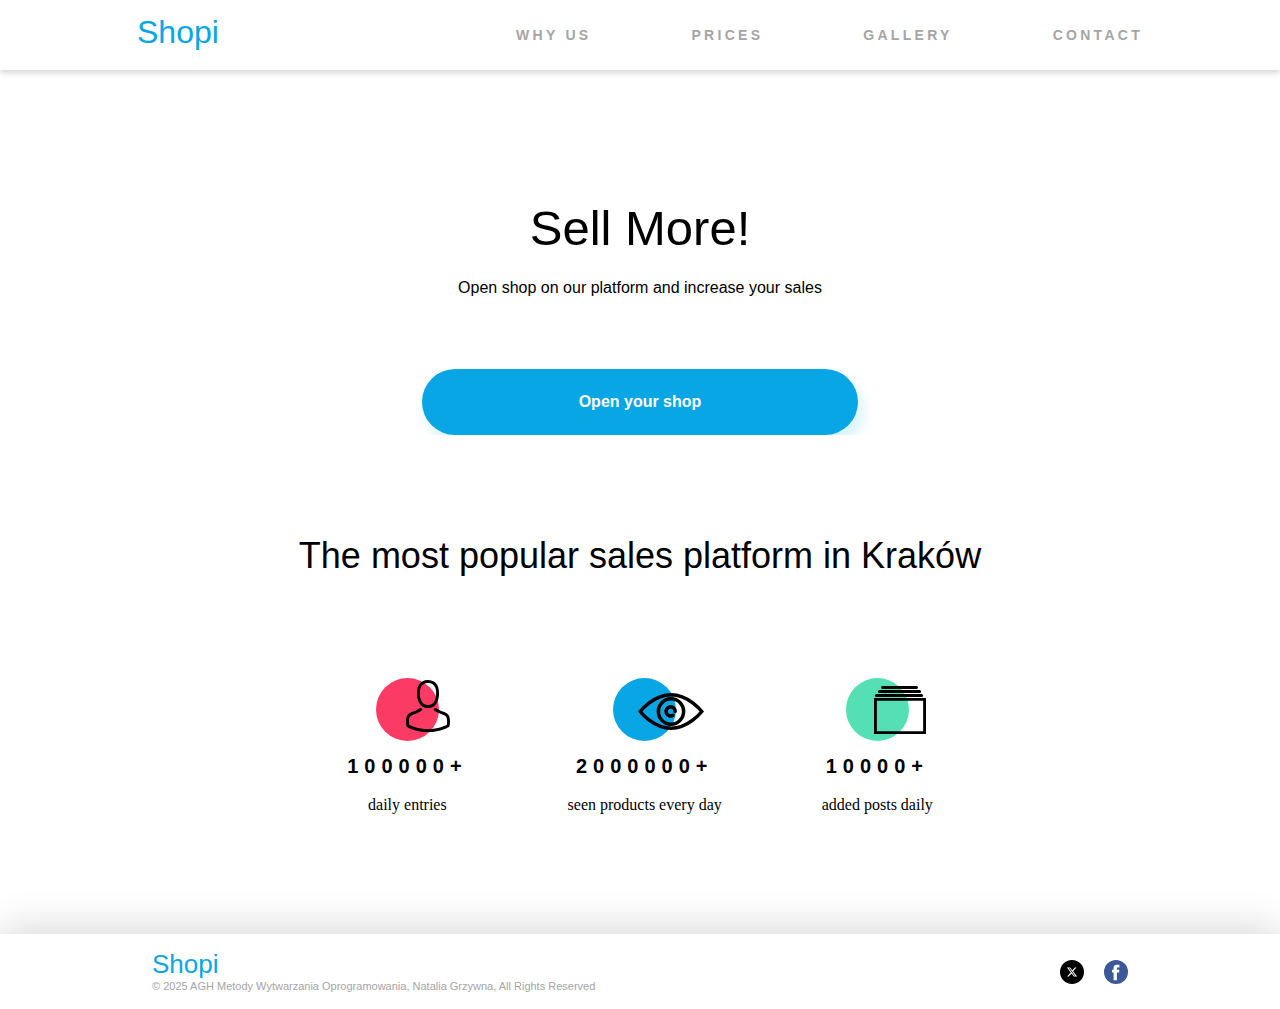
<file: index.html>
<!DOCTYPE html>
<html lang="en">
<head>
    <meta charset="UTF-8">
    <meta name="viewport" content="width=device-width, initial-scale=1.0">
    <meta name="description" content="Boost Your Sales helps businesses launch and scale their online stores with ease. Join our platform to grow your brand today.">
    <meta http-equiv="X-UA-Compatible" content="ie=edge">
    <title>Shopi - Boost Your Sales</title>
    <link rel="preload" href="https://fonts.googleapis.com/css2?family=Funnel+Sans:wght@300..800&display=swap" as="style">
    <link rel="stylesheet" href="css/reset.css">
    <link rel="stylesheet" href="css/style.css">
</head>

<body class="main">
<header>
    <nav class="header__container container">
        <a href="index.html" target="_self" class="logo">Shopi</a>
        <ul class="header__menu">
            <li><a href="About.html" class="header__menu__element">WHY US</a></li>
            <li><a href="Pricing.html" class="header__menu__element">PRICES</a></li>
            <li><a href="Gallery.html" class="header__menu__element">GALLERY</a></li>
            <li><a href="Contact.html" class="header__menu__element">CONTACT</a></li>
        </ul>
    </nav>
</header>

<section class="opening-section">
    <h1>Sell More!</h1>
    <p>Open shop on our platform and increase your sales</p>
    <a href="Contact.html" class="btn btn-primary">Open your shop</a>
</section>

<section class="stats">
    <h2>The most popular sales platform in Kraków</h2>
    <div class="stats__container">
        <div class="stats__container__box box--daily-entries">
            <div class="circle circle--one">
                <img class="icons icon1" src="assets/Person.svg" alt="Person icon">
            </div>
            <span class="number">100000+</span>
            <span class="box__description">daily entries</span>
        </div>
        <div class="stats__container__box box--seen-products">
            <div class="circle circle--two">
                <img class="icons icon2" src="assets/Eye.svg" alt="Eye icon">
            </div>
            <span class="number">2000000+</span>
            <span class="box__description">seen products every day</span>
        </div>
        <div class="stats__container__box box--added-posts">
            <div class="circle circle--three">
                <img class="icons icon3" src="assets/Catalog.svg" alt="Catalog icon">
            </div>
            <span class="number">10000+</span>
            <span class="box__description">added posts daily</span>
        </div>
    </div>
</section>

<footer>
    <div class="footer__content">
        <div class="footer__logo">
            <span class="footer__logo_text">Shopi</span>
            <span class="footer__logo__info">© 2025 AGH Metody Wytwarzania Oprogramowania, Natalia Grzywna, All Rights Reserved</span>
        </div>
        <div class="footer__links">
            <a href="https://x.com" class="footer__link1" aria-label="X"></a>
            <a href="https://facebook.com" class="footer__link2" aria-label="Facebook"></a>
        </div>
    </div>
</footer>
</body>
</html>
</file>
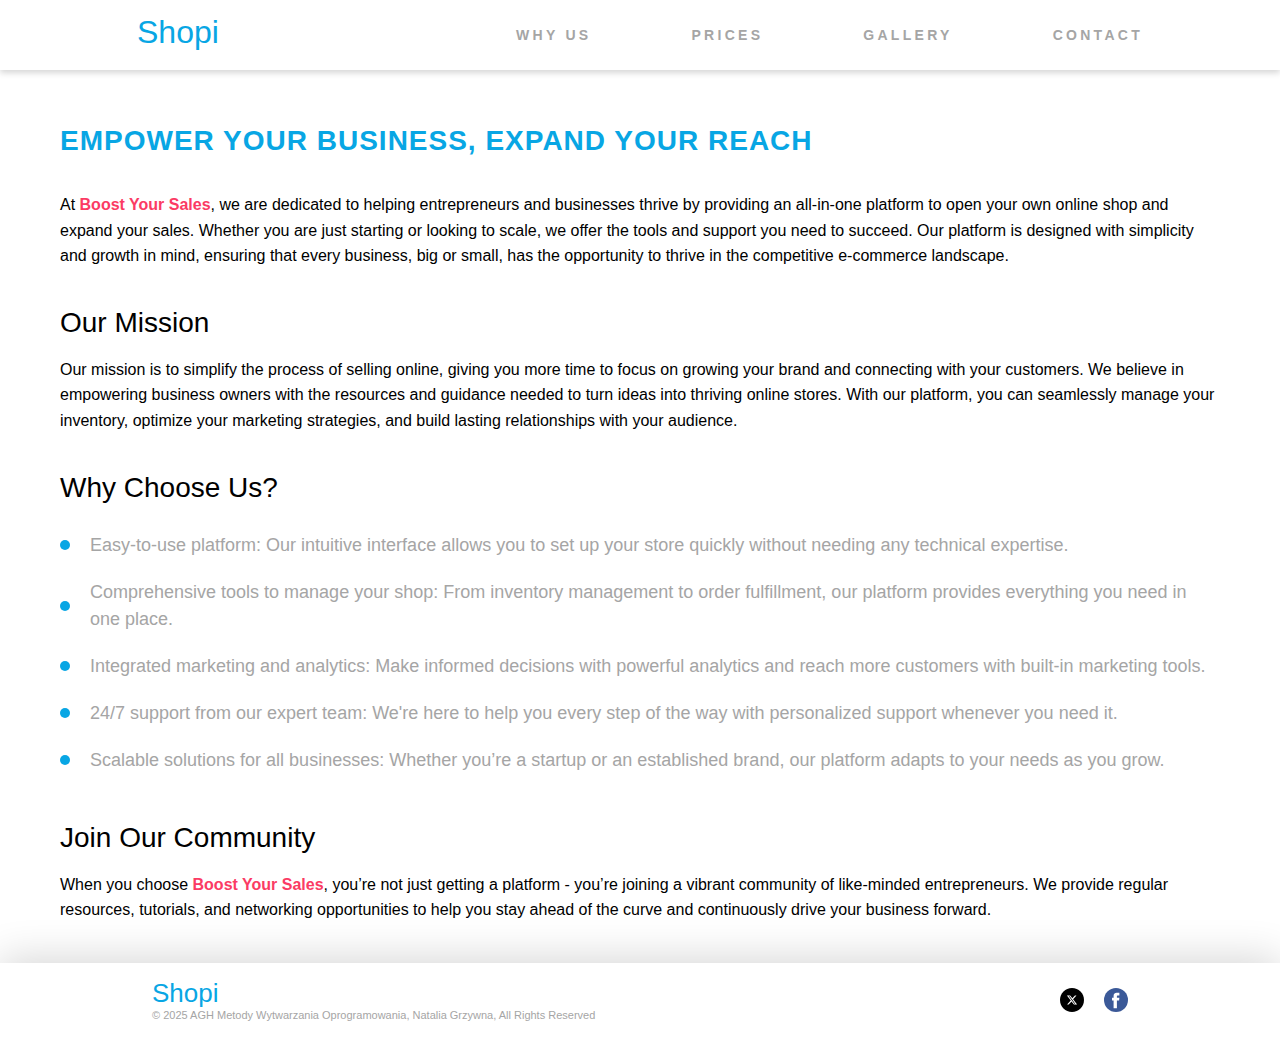
<file: About.html>
<!DOCTYPE html>
<html lang="en">
<head>
    <meta charset="UTF-8">
    <meta name="viewport" content="width=device-width, initial-scale=1.0">
    <meta name="description" content="Boost Your Sales helps businesses launch and scale their online stores with ease. Join our platform to grow your brand today.">
    <meta http-equiv="X-UA-Compatible" content="ie=edge">
    <title>Shopi - Boost Your Sales</title>
    <link rel="preload" href="https://fonts.googleapis.com/css2?family=Funnel+Sans:wght@300..800&display=swap" as="style">
    <link rel="stylesheet" href="css/reset.css">
    <link rel="stylesheet" href="css/style.css">
</head>

<body class="about-us">
<header>
    <nav class="header__container container">
        <a href="index.html" target="_self" class="logo">Shopi</a>
        <ul class="header__menu">
            <li><a href="About.html" class="header__menu__element">WHY US</a></li>
            <li><a href="Pricing.html" class="header__menu__element">PRICES</a></li>
            <li><a href="Gallery.html" class="header__menu__element">GALLERY</a></li>
            <li><a href="Contact.html" class="header__menu__element">CONTACT</a></li>
        </ul>
    </nav>
</header>
<section class="about-us__container">
    <div class="about-us__content">
        <h2 class="about-us__subtitle">Empower Your Business, Expand Your Reach</h2>
        <p class="about-us__text">
            At <span class="about-us__highlight">Boost Your Sales</span>, we are dedicated to helping entrepreneurs and
            businesses thrive by providing an all-in-one platform to open your own online shop and expand your sales. Whether you
            are just starting or looking to scale, we offer the tools and support you need to succeed. Our platform is designed
            with simplicity and growth in mind, ensuring that every business, big or small, has the opportunity to thrive in the
            competitive e-commerce landscape.
        </p>

        <h3 class="about-us__section-title">Our Mission</h3>
        <p class="about-us__text">
            Our mission is to simplify the process of selling online, giving you more time to focus on growing your
            brand and connecting with your customers. We believe in empowering business owners with the resources and guidance
            needed to turn ideas into thriving online stores. With our platform, you can seamlessly manage your inventory,
            optimize your marketing strategies, and build lasting relationships with your audience.
        </p>

        <h3 class="about-us__section-title">Why Choose Us?</h3>
        <ul class="about-us__list">
            <li class="about-us__list-item">
                <strong>Easy-to-use platform:</strong> Our intuitive interface allows you to set up your store quickly
                without needing any technical expertise.
            </li>
            <li class="about-us__list-item">
                <strong>Comprehensive tools to manage your shop:</strong> From inventory management to order fulfillment,
                our platform provides everything you need in one place.
            </li>
            <li class="about-us__list-item">
                <strong>Integrated marketing and analytics:</strong> Make informed decisions with powerful analytics
                and reach more customers with built-in marketing tools.
            </li>
            <li class="about-us__list-item">
                <strong>24/7 support from our expert team:</strong> We're here to help you every step of the way with
                personalized support whenever you need it.
            </li>
            <li class="about-us__list-item">
                <strong>Scalable solutions for all businesses:</strong> Whether you’re a startup or an established brand,
                our platform adapts to your needs as you grow.
            </li>
        </ul>

        <h3 class="about-us__section-title">Join Our Community</h3>
        <p class="about-us__text">
            When you choose <span class="about-us__highlight">Boost Your Sales</span>, you’re not just getting a platform - you’re joining
            a vibrant community of like-minded entrepreneurs. We provide regular resources, tutorials, and networking opportunities
            to help you stay ahead of the curve and continuously drive your business forward.
        </p>
    </div>
</section>

<footer>
    <div class="footer__content">
        <div class="footer__logo">
            <span class="footer__logo_text">Shopi</span>
            <span class="footer__logo__info">© 2025 AGH Metody Wytwarzania Oprogramowania, Natalia Grzywna, All Rights Reserved</span>
        </div>
        <div class="footer__links">
            <a href="https://x.com" class="footer__link1" aria-label="X"></a>
            <a href="https://facebook.com" class="footer__link2" aria-label="Facebook"></a>
        </div>
    </div>
</footer>
</body>
</html>
</file>
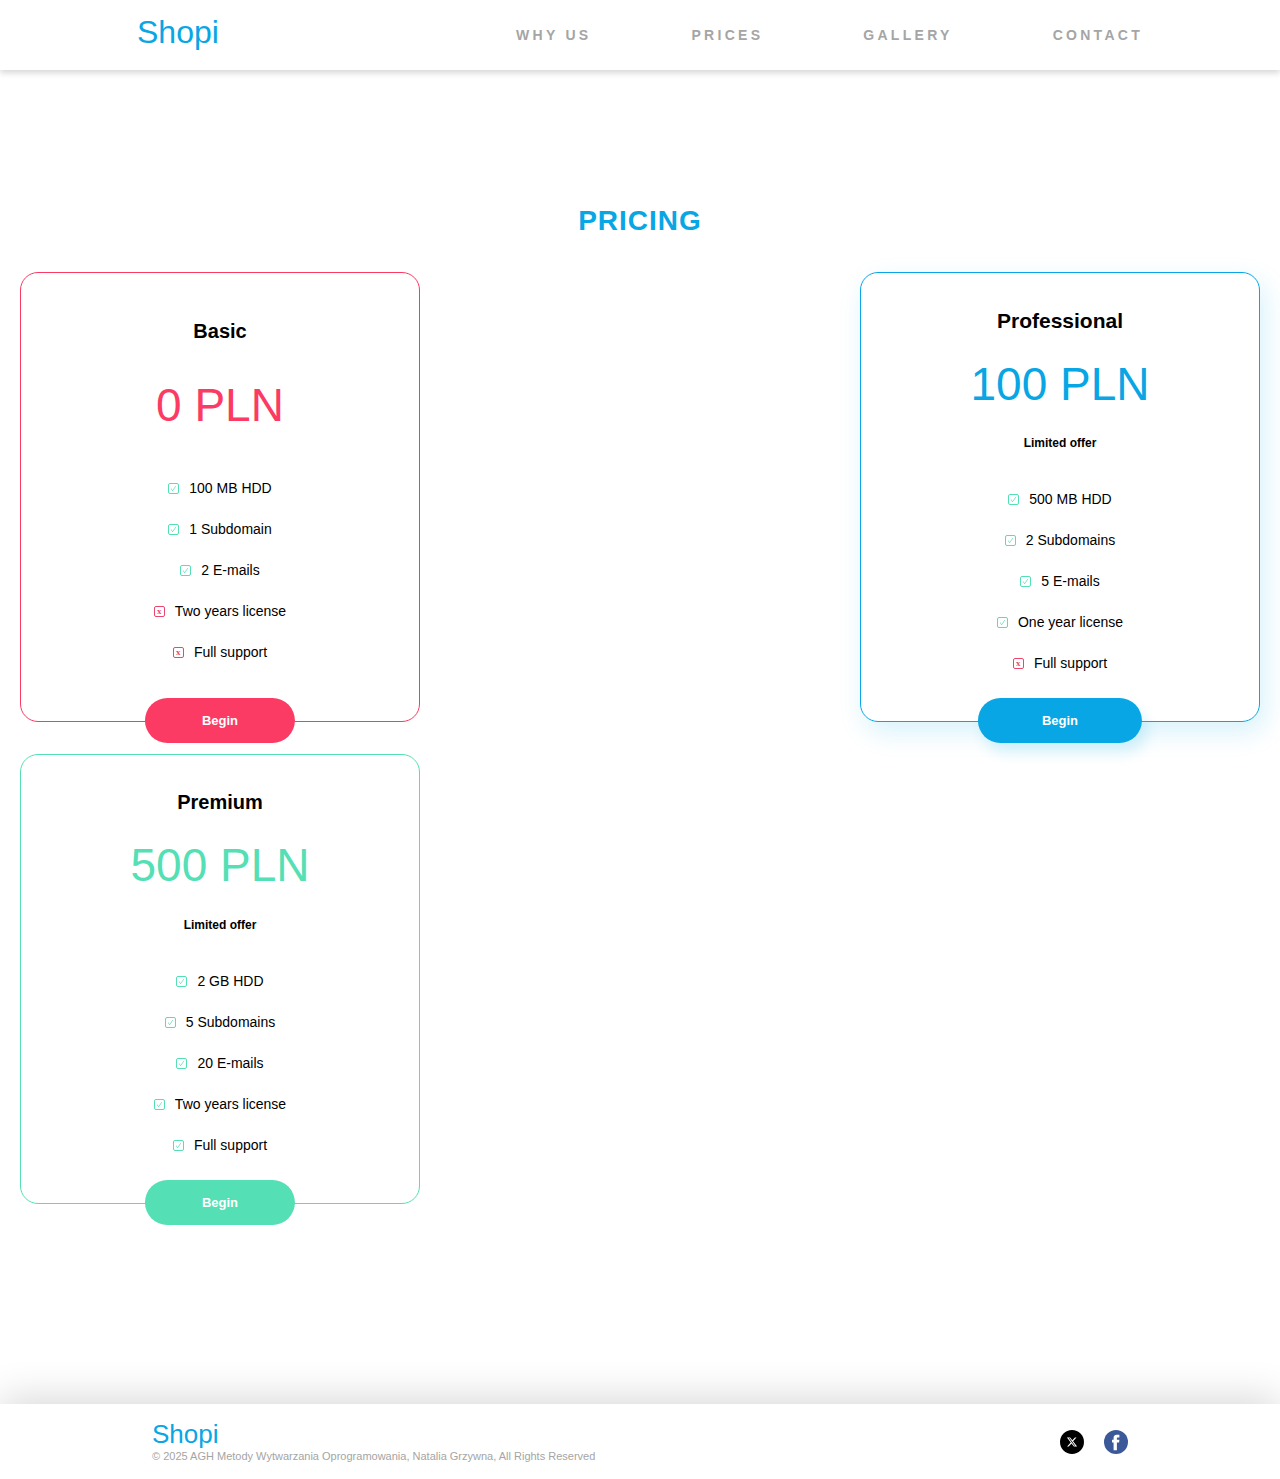
<file: Pricing.html>
<!DOCTYPE html>
<html lang="en">
<head>
    <meta charset="UTF-8">
    <meta name="viewport" content="width=device-width, initial-scale=1.0">
    <meta name="description" content="Boost Your Sales helps businesses launch and scale their online stores with ease. Join our platform to grow your brand today.">
    <meta http-equiv="X-UA-Compatible" content="ie=edge">
    <title>Shopi - Boost Your Sales</title>
    <link rel="preload" href="https://fonts.googleapis.com/css2?family=Funnel+Sans:wght@300..800&display=swap" as="style">
    <link rel="stylesheet" href="css/reset.css">
    <link rel="stylesheet" href="css/style.css">
</head>

<body class="pricing">
<header>
    <nav class="header__container container">
        <a href="index.html" target="_self" class="logo">Shopi</a>
        <ul class="header__menu">
            <li><a href="About.html" class="header__menu__element">WHY US</a></li>
            <li><a href="Pricing.html" class="header__menu__element">PRICES</a></li>
            <li><a href="Gallery.html" class="header__menu__element">GALLERY</a></li>
            <li><a href="Contact.html" class="header__menu__element">CONTACT</a></li>
        </ul>
    </nav>
</header>
<section class="pricing">
    <div class="pricing__container">
        <h2>Pricing</h2>
        <div class="pricing__box__container">
            <div class="pricing__box pricing__box1">
                <p>Basic</p>
                <p class="price">0 PLN</p>
                <ul class="pricing__description">
                    <li>100 MB HDD</li>
                    <li>1 Subdomain</li>
                    <li>2 E-mails</li>
                    <li>Two years license</li>
                    <li>Full support</li>
                </ul>
                <a href="#" class="pricing__box__button pricing__button1">Begin</a>
            </div>
            <div class="pricing__box pricing__box2">
                <p>Professional</p>
                <p class="price">100 PLN</p>
                <p>Limited offer</p>
                <ul class="pricing__description">
                    <li>500 MB HDD</li>
                    <li>2 Subdomains</li>
                    <li>5 E-mails</li>
                    <li>One year license</li>
                    <li>Full support</li>
                </ul>
                <a href="#" class="pricing__box__button pricing__button2">Begin</a>
            </div>
            <div class="pricing__box pricing__box3">
                <p>Premium</p>
                <p class="price">500 PLN</p>
                <p>Limited offer</p>
                <ul class="pricing__description">
                    <li>2 GB HDD</li>
                    <li>5 Subdomains</li>
                    <li>20 E-mails</li>
                    <li>Two years license</li>
                    <li>Full support</li>
                </ul>
                <a href="#" class="pricing__box__button pricing__button3">Begin</a>
            </div>
        </div>
    </div>
</section>

<footer>
    <div class="footer__content">
        <div class="footer__logo">
            <span class="footer__logo_text">Shopi</span>
            <span class="footer__logo__info">© 2025 AGH Metody Wytwarzania Oprogramowania, Natalia Grzywna, All Rights Reserved</span>
        </div>
        <div class="footer__links">
            <a href="https://x.com" class="footer__link1" aria-label="X"></a>
            <a href="https://facebook.com" class="footer__link2" aria-label="Facebook"></a>
        </div>
    </div>
</footer>
</body>
</html>
</file>
<file: css/style.css>
:root {
    --font-primary: "Funnel Sans", sans-serif;
    --font-secondary: "Open Sans", sans-serif;
    --color-primary: #08A6E4;
    --color-primary-shadow: rgba(7, 172, 230, 0.16);
    --color-redish: #FB3B64;
    --color-green: #55DFB4;
    --color-black: #000000;
    --color-grey: #A5A5A5;
    --color-light-grey: #F7F7F7;
    --color-white: #FFFFFF;
    --color-grey2: #00000029;

    --font-weight-light: 300;
    --font-weight-semibold: 600;
    --font-weight-bold: 700;
    --font-weight-extrabold: 800;

    --standard-font-size: 16px;
}

* {
    margin: 0;
    padding: 0;
    box-sizing: border-box;
}

html, body {
    height: 100%;
    margin: 0;
    padding: 0;
    display: flex;
    flex-direction: column;
}

body {
    flex: 1;
}

section {
    margin: 0;
    padding: 0;
    flex: 1;
}

header {
    width: 100vw;
    display: flex;
    justify-content: center;
    background-color: var(--color-white);
    box-shadow: 0 3px 6px var(--color-grey2);
}

header > .container {
    width: 100%;
    height: 70px;
    margin: 0 137px;
    display: flex;
    justify-content: space-between;
    background-color: var(--color-white);
}

.logo {
    padding: 16px 0 17px 0;
    font-family: var(--font-primary);
    font-size: 32px;
    color: var(--color-primary);
    text-decoration: none;
}

.header__menu {
    display: flex;
    align-items: center;
    justify-content: center;
    gap: 100px;
}

.header__menu__element {
    height: 70px;
    display: flex;
    align-items: center;
    font-family: var(--font-secondary);
    font-size: 14px;
    font-weight: var(--font-weight-semibold);
    color: var(--color-grey);
    letter-spacing: 3.28px;
    text-decoration: none;
}

.header__menu__element:hover {
    color: var(--color-black);
    cursor: pointer;
    border-bottom: 4px solid var(--color-primary);
}

.opening-section {
    height: 712px;
    margin-top: 130px;
    display: flex;
    flex-direction: column;
    align-items: center;
    justify-content: center;
}

h1 {
    font-family: var(--font-primary);
    font-size: 49px;
    line-height: 57px;
    color: var(--color-black);
    padding-bottom: 20px;
}

.opening-section > p {
    font-family: var(--font-secondary);
    font-size: var(--standard-font-size);
    line-height: 22px;
    color: var(--color-black);
    padding-bottom: 38px;
}

.opening-section > a {
    align-self: center;
    display: flex;
    align-items: center;
    justify-content: center;
    padding: 22px 157px;
    font-family: var(--font-secondary);
    font-size: var(--standard-font-size);
    font-weight: var(--font-weight-bold);
    color: var(--color-white);
    background-color: var(--color-primary);
    border-radius: 40px;
    box-shadow: 5px 10px 14px #07ACE629;
    text-decoration: none;
    line-height: 22px;
}

.opening-section > a:hover {
    cursor: pointer;
}

.opening-img-container {
    height: 400px;
    width: 100vw;
    margin-top: 40px;
    background-image: url("../assets/Background.png");
    background-position: bottom;
    background-repeat: no-repeat;
}

.stats {
    display: flex;
    flex-direction: column;
    align-items: center;
    justify-content: center;
    background-color: var(--color-white);
}

h2 {
    margin: 100px 0 101px;
    font-family: var(--font-primary);
    font-size: 36px;
    line-height: 42px;
    color: var(--color-black);
}

.stats__container {
    margin-bottom: 121px;
    display: flex;
    align-items: center;
    justify-content: center;
    gap: 100px;
}

.stats__container__box {
    display: flex;
    flex-direction: column;
    align-items: center;
    justify-content: center;
}

.circle {
    width: 63px;
    height: 63px;
    margin-bottom: 13px;
    border-radius: 50%;
    position: relative;
}

.circle--one { background-color: var(--color-redish); }
.circle--two { background-color: var(--color-primary); }
.circle--three { background-color: var(--color-green); }

.number {
    margin-bottom: 19px;
    font-family: var(--font-primary);
    font-size: 20px;
    font-weight: var(--font-weight-extrabold);
    line-height: 24px;
    letter-spacing: 6px;
}

.icon1 { top: 2px; left: 30px; position: absolute; }
.icon2 { top: 15px; left: 25px; position: absolute; }
.icon3 { top: 8px; left: 28px; position: absolute; }

.about-us__container {
    height: 100%;
    max-width: 1200px;
    margin: 0 auto;
    padding: 20px;
}

.about-us__subtitle {
    margin: 30px 0;
    font-size: 28px;
    font-weight: bold;
    color: var(--color-primary);
    text-transform: uppercase;
    letter-spacing: 1px;
}

.about-us__text {
    margin: 20px 0;
    font-family: var(--font-secondary);
    font-size: var(--standard-font-size);
    line-height: 1.6;
    color: var(--color-black);
}

.about-us__highlight {
    color: var(--color-redish);
    font-weight: var(--font-weight-bold);
}

.about-us__section-title {
    margin: 40px 0 15px;
    font-family: var(--font-primary);
    font-size: 28px;
    color: var(--color-black);
}

.about-us__list {
    margin: 20px 0;
    padding: 0;
    list-style: none;
}

.about-us__list-item {
    position: relative;
    padding: 10px 0 10px 30px;
    font-family: var(--font-secondary);
    font-size: 18px;
    line-height: 1.5;
    color: var(--color-grey);
}

.about-us__list-item::before {
    content: '';
    position: absolute;
    left: 0;
    top: 50%;
    transform: translateY(-50%);
    width: 10px;
    height: 10px;
    background-color: var(--color-primary);
    border-radius: 50%;
}

.about-us__list-item:hover {
    color: var(--color-primary);
}

.about-us__list-item:focus-within {
    outline: 2px solid var(--color-primary);
    padding-left: 20px;
}

.pricing__container {
    height: 100%;
    display: flex;
    flex-direction: column;
    align-items: center;
    justify-content: center;
    padding: 100px 20px;
    box-sizing: border-box;
}

.pricing__container > h2 {
    margin: 30px 0;
    font-size: 28px;
    font-weight: bold;
    color: var(--color-primary);
    text-transform: uppercase;
    letter-spacing: 1px;
}

.pricing__box__container {
    display: flex;
    flex-wrap: wrap;
    justify-content: space-between;
    align-items: stretch;
    max-width: 1266px;
    width: 100%;
    gap: 2rem;
    margin-bottom: 100px;
}

.pricing__box {
    position: relative;
    display: flex;
    flex-direction: column;
    justify-content: space-evenly;
    align-items: center;
    gap: 25px;
    padding: 2rem;
    width: 100%;
    max-width: 400px;
    min-height: 450px;
    border: 1px solid var(--color-redish);
    border-radius: 18px;
    box-sizing: border-box;
}

.pricing__box2 {
    border-color: var(--color-primary);
    box-shadow: 5px 10px 27px var(--color-primary-shadow);
}

.pricing__box3 {
    border-color: var(--color-green);
}

.pricing__description {
    display: flex;
    flex-direction: column;
    align-items: center;
}

.pricing__box > p:first-child {
    font-size: 20px;
    font-family: var(--font-primary);
    font-weight: var(--font-weight-bold);
}

.pricing__box > p:nth-of-type(2) {
    font-size: 46px;
    font-family: var(--font-secondary);
    font-weight: var(--font-weight-light);
}

.pricing__box > p:nth-of-type(3) {
    font-size: 12px;
    font-family: var(--font-primary);
    font-weight: var(--font-weight-bold);
}

.pricing__box > ul {
    list-style: none;
    padding: 0;
}

.pricing__box > ul > li {
    display: flex;
    align-items: center;
    font-family: var(--font-secondary);
    font-size: 14px;
    line-height: 41px;
}

.pricing__box > ul > li::before {
    content: "";
    background-image: url("../assets/Checkmark-2.svg");
    background-repeat: no-repeat;
    width: 11px;
    height: 11px;
    margin-right: 10px;
}

.pricing__box1 > ul > li:nth-of-type(4)::before,
.pricing__box1 > ul > li:nth-of-type(5)::before,
.pricing__box2 > ul > li:nth-of-type(5)::before {
    background-image: url("../assets/Close.svg");
}

.pricing__box1 > p:nth-of-type(2) {
    color: var(--color-redish);
}

.pricing__box2 > p:first-child {
    font-size: 21px;
}

.pricing__box2 > p:nth-of-type(2) {
    color: var(--color-primary);
}

.pricing__box3 > p:nth-of-type(2) {
    color: var(--color-green);
}

.pricing__box__button {
    position: absolute;
    bottom: -22px;
    left: 50%;
    transform: translateX(-50%);
    padding: 16px 57px;
    font-family: var(--font-secondary);
    font-size: 13px;
    font-weight: var(--font-weight-bold);
    color: var(--color-white);
    text-decoration: none;
    border-radius: 23px;
    transition: all 0.3s ease;
}

.pricing__button1 {
    background-color: var(--color-redish);
}

.pricing__button2 {
    background-color: var(--color-primary);
    padding: 16px 64px;
    box-shadow: 5px 10px 14px var(--color-primary-shadow);
}

.pricing__button3 {
    background-color: var(--color-green);
}

.gallery-section {
    padding: 20px;
    text-align: center;
}

.gallery-header {
    margin: 30px 0;
    font-size: 28px;
    font-weight: bold;
    color: var(--color-primary);
    text-transform: uppercase;
    letter-spacing: 1px;
}

.gallery {
    padding: 40px;
    display: flex;
    flex-wrap: wrap;
    gap: 30px;
    justify-content: center;
}

.gallery__item {
    flex: 1 1 calc(33.333% - 16px);
    max-width: calc(33.333% - 16px);
    border-radius: 8px;
    box-shadow: 0 4px 8px rgba(0, 0, 0, 0.1);
    overflow: hidden;
}

.gallery__item img {
    width: 100%;
    display: block;
}

.video-container {
    display: flex;
    flex-direction: column;
    align-items: center;
    justify-content: center;
    padding: 40px;
    height: 100%;
}

.video-container video {
    width: 100%;
    max-width: 800px;
    border-radius: 8px;
    box-shadow: 0 4px 8px rgba(0, 0, 0, 0.1);
}

.video-container h2 {
    margin: 20px;
    font-size: 24px;
    font-weight: bold;
    color: var(--color-primary);
    text-align: center;
}

.form {
    margin: 100px 0 60px;
    width: 100vw;
    padding: 75px 20px;
    display: flex;
    justify-content: center;
    align-items: center;
    box-sizing: border-box;
}

.form__main__container {
    display: flex;
    flex-wrap: wrap;
    justify-content: space-between;
    width: 100%;
    max-width: 896px;
    gap: 2rem;
}

.form__container {
    display: flex;
    flex-direction: column;
    flex: 1;
    min-width: 300px;
    gap: 1.5rem;
}

.questions {
    margin: 0;
    padding-bottom: 18px;
    font-family: var(--font-primary);
    font-size: 42px;
    font-weight: var(--font-weight-bold);
    line-height: 1.3;
    color: var(--color-primary);
    letter-spacing: 0.5px;
}

.form__container1 > span {
    display: block;
    padding-bottom: 32px;
    font-family: var(--font-secondary);
    font-size: 16px;
    font-weight: 500;
    line-height: 1.6;
}

.contact__information {
    display: flex;
    flex-wrap: wrap;
    gap: 20px;
    margin-bottom: 1.5rem;
    justify-content: flex-start;
}

.contact__information > span {
    font-family: var(--font-secondary);
    font-size: var(--standard-font-size);
    font-weight: var(--font-weight-semibold);
    color: var(--color-grey);
    line-height: 22px;
}

.contact__info {
    display: flex;
    gap: 10px;
    align-items: center;
}

.contact__phone {
    white-space: nowrap;
}

.contact__mail::before {
    content: url("../assets/Mail Icon.svg");
    width: 27px;
    height: 27px;
}

.contact__phone::before {
    content: url("../assets/Phone Icon.svg");
    width: 27px;
    height: 27px;
}

.form__information {
    margin-bottom: 1.5rem;
    font-family: var(--font-secondary);
    font-size: 11px;
    font-weight: var(--font-weight-bold);
    line-height: 1.4;
    color: var(--color-primary);
    letter-spacing: 0.1em;
}

.form__information__input {
    width: 100%;
    margin-bottom: 2.5rem;
    padding: 0.75rem 0;
    font-size: 14px;
    border: none;
    border-bottom: 2px solid var(--color-grey);
    background-color: transparent;
    transition: border-color 0.3s ease;
}

.form__information__input:focus {
    border-color: var(--color-primary);
    outline: none;
}

.form__select {
    width: 100%;
    margin-bottom: 2.5rem;
    padding: 0.75rem 0;
    font-size: 14px;
    border: none;
    border-bottom: 2px solid var(--color-grey);
    background-color: transparent;
    appearance: none;
    cursor: pointer;
    transition: border-color 0.3s ease;
}

.form__select:focus,
.form__select:hover {
    border-color: var(--color-primary);
    outline: none;
}

.form__label {
    display: block;
    margin-bottom: 0.5rem;
    font-family: var(--font-secondary);
    font-size: 11px;
    font-weight: var(--font-weight-bold);
    color: var(--color-primary);
    letter-spacing: 0.1em;
    text-transform: uppercase;
}

.checkboxes {
    width: 24px;
    height: 24px;
    margin-right: 10px;
    margin-bottom: 1rem;
    border: 2px solid var(--color-grey);
    border-radius: 5px;
    background-color: var(--color-white);
    appearance: none;
    display: inline-flex;
    align-items: center;
    justify-content: center;
    cursor: pointer;
    transition: background-color 0.3s ease, border-color 0.3s ease;
}

.checkboxes:hover {
    border-color: var(--color-primary);
}

.checkboxes:checked {
    border-color: var(--color-primary);
    background-image: url('../assets/Checkmark.svg');
    background-repeat: no-repeat;
    background-position: center;
    background-size: 12px 12px;
}

.checkboxes:focus {
    outline: none;
    box-shadow: 0 0 0 3px rgba(7, 172, 230, 0.3);
}

.btn-primary {
    margin-top: 2rem;
    padding: 1rem 2.5rem;
    border: none;
    border-radius: 2rem;
    font-family: var(--font-secondary);
    font-size: 14px;
    font-weight: var(--font-weight-bold);
    color: var(--color-white);
    background-color: var(--color-primary);
    box-shadow: 0px 8px 14px rgba(7, 172, 230, 0.16);
    cursor: pointer;
    transition: all 0.3s ease;
    text-align: center;
    width: fit-content;
    align-self: flex-end;
}

.btn-primary:hover {
    transform: translateY(-2px);
    box-shadow: 0px 12px 20px rgba(7, 172, 230, 0.25);
}

.btn-primary:active {
    transform: translateY(0);
    box-shadow: inset 0px 3px 5px rgba(0, 0, 0, 0.2);
}

footer {
    width: 100vw;
    display: flex;
    justify-content: center;
    align-items: center;
    box-shadow: 0px -5px 40px var(--color-grey2);
    position: relative;
    margin-top: auto;
}

.footer__content {
    display: flex;
    justify-content: space-between;
    align-items: center;
    margin: 0 137px;
    width: 100%;
    height: 100%;
    padding: 15px;
}

.footer__logo {
    display: flex;
    flex-direction: column;
}

.footer__logo_text {
    font-family: var(--font-primary);
    font-size: 26px;
    line-height: 30px;
    font-weight: var(--font-weight-light);
    color: var(--color-primary);
}

.footer__logo__info {
    font-family: var(--font-secondary);
    font-size: 11px;
    line-height: 15px;
    color: var(--color-grey);
}

.footer__links {
    display: flex;
    gap: 20px;
}

.footer__link1 {
    background-image: url("../assets/X.svg");
    width: 24px;
    height: 24px;
}

.footer__link2 {
    background-image: url("../assets/Facebook.svg");
    width: 24px;
    height: 24px;
}

@media (min-width: 1200px) {
    .gallery__item {
        flex: 1 1 calc(25% - 16px);
        max-width: calc(25% - 16px);
    }

    .gallery-header {
        font-size: 32px;
    }

    .video-container h2 {
        font-size: 28px;
    }
}

@media (max-width: 1200px) {
    header > .container {
        margin: 0 50px;
    }

    .header__menu {
        gap: 50px;
    }

    .opening-section {
        height: auto;
        padding: 50px 20px;
    }

    .opening-img-container {
        background-image: none;
        height: unset;
        width: unset;
        margin: 0;
    }

    h1 {
        font-size: 42px;
        line-height: 50px;
    }

    .stats__container {
        gap: 50px;
    }
}

@media (max-width: 1024px) {
    .header__menu {
        gap: 30px;
    }

    .opening-img-container {
        background-image: none;
        height: unset;
        width: unset;
        margin: 0;
    }

    .stats__container {
        flex-direction: column;
        gap: 30px;
    }

    .pricing__box__container {
        flex-direction: column;
        align-items: center;
    }

    .pricing__box {
        max-width: 80%;
    }

    .gallery__item {
        flex: 1 1 calc(33.333% - 16px);
        max-width: calc(33.333% - 16px);
    }

    .gallery-header {
        font-size: 30px;
    }

    .video-container h2 {
        font-size: 26px;
    }
}

@media (max-width: 768px) {
    header > .container {
        margin: 0 20px;
        height: auto;
        flex-direction: column;
        align-items: center;
    }

    .header__menu {
        flex-direction: column;
        gap: 20px;
        padding-bottom: 10px;
    }

    .header__menu__element {
        height: auto;
        padding: 10px 0;
        font-size: 16px;
    }

    .logo {
        padding: 20px 0;
        font-size: 28px;
    }

    .opening-section {
        padding: 50px 20px;
        text-align: center;
    }

    .opening-img-container {
        background-image: none;
        height: unset;
        width: unset;
        margin: 0;
    }

    h1 {
        font-size: 32px;
        line-height: 40px;
        padding-bottom: 15px;
    }

    .opening-section > p {
        font-size: 16px;
        line-height: 24px;
        padding-bottom: 25px;
    }

    .opening-section > a {
        padding: 15px 80px;
    }

    .gallery {
        padding: 20px;
    }

    .gallery__item {
        flex: 1 1 calc(50% - 16px);
        max-width: calc(50% - 16px);
    }

    .gallery-header {
        font-size: 26px;
    }

    .video-container h2 {
        font-size: 24px;
    }

    .video-container {
        padding: 20px;
    }

    .form__main__container {
        flex-direction: column;
        align-items: center;
    }

    .form__container {
        width: 100%;
    }

    .form__container1,
    .form__container2 {
        max-width: 100%;
        margin-bottom: 20px;
    }

    .form__container2 .btn-primary {
        width: 100%;
        padding: 1rem;
    }

    .footer__content {
        flex-direction: column;
        margin: 0 30px;
        text-align: center;
        gap: 10px;
    }

    .footer__links {
        justify-content: center;
    }
}
@media (max-width: 480px) {
    h1 {
        font-size: 28px;
        line-height: 36px;
        padding-bottom: 10px;
    }

    .logo {
        font-size: 24px;
    }

    .header__menu {
        gap: 10px;
    }

    .header__menu__element {
        font-size: 14px;
    }

    .opening-section {
        padding: 30px 15px;
    }

    .opening-img-container {
        background-image: none;
        height: unset;
        width: unset;
        margin: 0;
    }

    .opening-section > p {
        font-size: 14px;
        line-height: 20px;
        padding-bottom: 15px;
    }

    .opening-section > a {
        padding: 12px 60px;
    }

    .gallery {
        flex-direction: column;
        gap: 15px;
    }

    .gallery__item {
        flex: 1 1 100%;
        max-width: 100%;
    }

    .gallery-header {
        font-size: 22px;
    }

    .video-container h2 {
        font-size: 22px;
    }

    .video-container {
        padding: 10px;
    }

    .form__information__input,
    .form__textarea {
        font-size: 12px;
        padding: 0.5rem;
    }

    .contact__information {
        flex-direction: column;
        align-items: flex-start;
    }

    .pricing__box {
        max-width: 100%;
    }

    .form {
        padding: 0 10px;
    }

    .btn-primary {
        width: 100%;
        text-align: center;
    }

    .footer__logo_text {
        font-size: 20px;
        line-height: 26px;
    }

    .footer__logo__info {
        font-size: 10px;
        line-height: 13px;
    }

    .footer__links {
        gap: 15px;
    }
}

#toast-container {
    position: fixed;
    top: 20px;
    right: 20px;
    z-index: 9999;
}

.toast {
    background-color: #333;
    color: #fff;
    padding: 12px 20px;
    border-radius: 8px;
    margin-bottom: 10px;
    opacity: 0.95;
    box-shadow: 0 4px 8px rgba(0,0,0,0.2);
    animation: slideIn 0.3s ease, fadeOut 0.5s ease 3s forwards;
    font-family: sans-serif;
}

@keyframes slideIn {
    from {
        transform: translateX(100%);
        opacity: 0;
    }
    to {
        transform: translateX(0);
        opacity: 0.95;
    }
}

@keyframes fadeOut {
    to {
        opacity: 0;
        transform: translateX(100%);
    }
}
</file>
